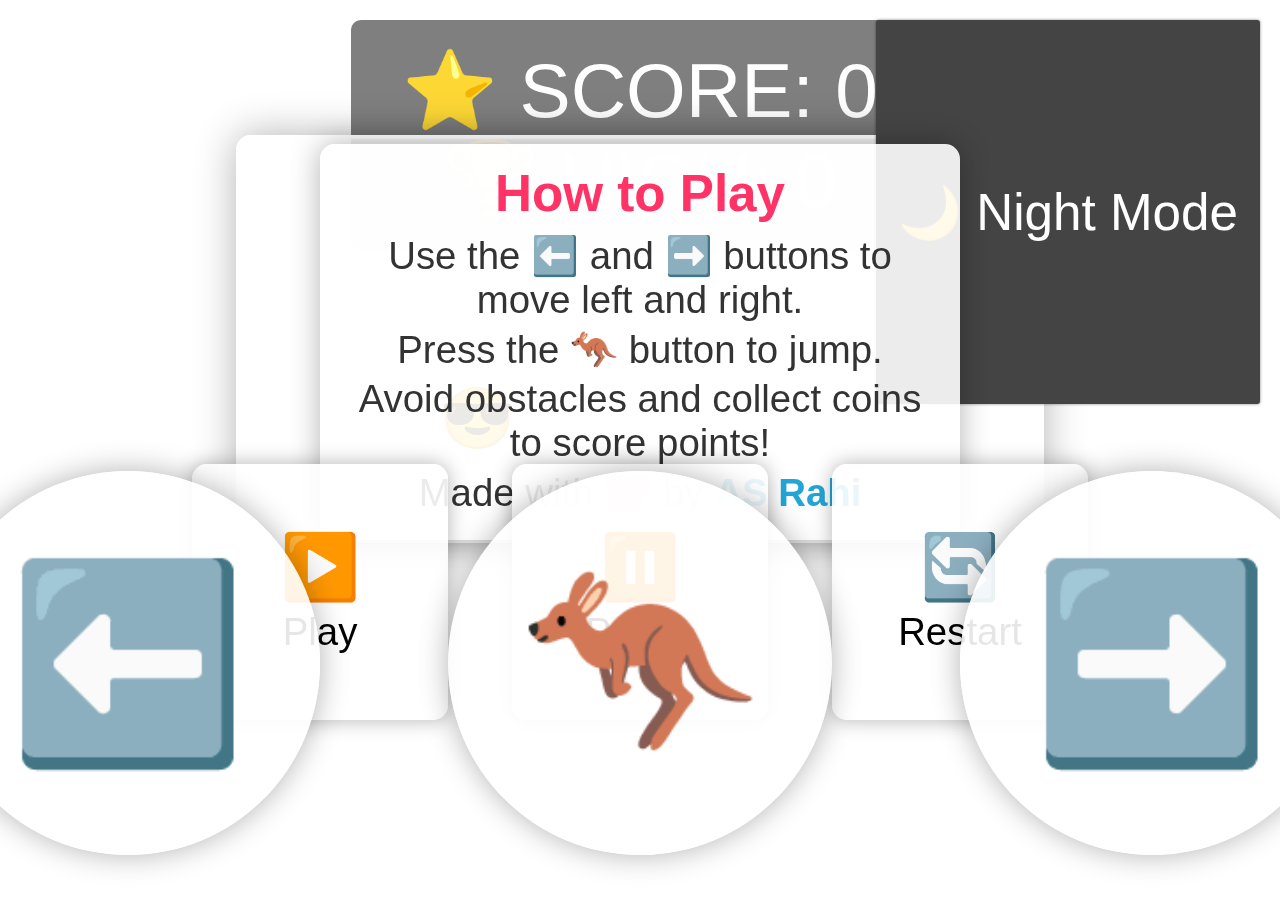
<file: index.html>
<!DOCTYPE html>
<html>
<head>
    <title>Color Chase Game</title>
    <style>
        /* Default (Day Mode) Theme */
        body {
            -webkit-user-select: none;
            -moz-user-select: none;
            -ms-user-select: none;
            user-select: none;
            margin: 0;
            overflow: hidden;
            font-family: Arial, sans-serif;
            touch-action: manipulation;
            background: linear-gradient(-45deg, #ee7752, #e73c7e, #23a6d5, #23d5ab);
            background-size: 400% 400%;
            animation: gradientFlow 15s ease infinite, pulseBackground 5s ease infinite;
            transition: background 0.5s ease-in-out;
        }

        @keyframes gradientFlow {
            0% { background-position: 0% 50%; }
            50% { background-position: 100% 50%; }
            100% { background-position: 0% 50%; }
        }

        @keyframes pulseBackground {
            0% { opacity: 1; }
            50% { opacity: 0.8; }
            100% { opacity: 1; }
        }

        /* Night Mode Theme */
        body.night-mode {
            background: #121212;
            animation: none;
        }

        canvas {
            background: rgba(255, 255, 255, 0.9);
            display: block;
            position: absolute;
            top: 15%;
            left: 50%;
            transform: translateX(-50%);
            border: 4px solid #fff;
            border-radius: 15px;
            box-shadow: 0 0 40px rgba(0,0,0,0.3);
        }

        /* Night Mode Canvas */
        body.night-mode canvas {
            background: rgba(30, 30, 30, 0.9);
            border: 4px solid #444;
        }

        #controls {
            position: fixed;
            bottom: 5vh;
            left: 50%;
            transform: translateX(-50%);
            display: flex;
            gap: 10vw;
            z-index: 100;
        }

        button {
            font-size: 15vw;
            cursor: pointer;
            border: none;
            width: 30vw;
            height: 30vw;
            border-radius: 50%;
            display: flex;
            align-items: center;
            justify-content: center;
            background: rgba(255,255,255,0.9);
            color: #000;
            box-shadow: 0 0 30px rgba(0,0,0,0.3);
            transition: all 0.1s;
        }

        button:active {
            transform: scale(0.85);
            background: rgba(255,255,255,0.7);
        }

        /* Night Mode Button */
        #toggleTheme {
            position: fixed;
            top: 20px;
            right: 20px;
            background: #444;
            color: white;
            font-size: 4vw;
            padding: 2px 4px;
            border-radius: 3px;
            cursor: pointer;
            box-shadow: 0 0 3px rgba(0, 0, 0, 0.5);
        }

        body.night-mode #toggleTheme {
            background: #ddd;
            color: black;
        }

        #scoreBoard {
            position: fixed;
            top: 20px;
            left: 50%;
            transform: translateX(-50%);
            color: white;
            font-size: 6vw;
            background: rgba(0,0,0,0.5);
            padding: 2vw 4vw;
            border-radius: 10px;
            text-align: center;
            backdrop-filter: blur(5px);
        }

        #gameOverMessage {
            position: fixed;
            top: 50%;
            left: 50%;
            transform: translate(-50%, -50%);
            background: rgba(0, 0, 0, 0.8);
            color: white;
            padding: 20px;
            border-radius: 15px;
            text-align: center;
            font-size: 4vw;
            display: none;
            z-index: 200;
        }

        #instructions {
            position: fixed;
            bottom: 40vh;
            left: 50%;
            transform: translateX(-50%);
            background: rgba(255, 255, 255, 0.9);
            padding: 20px;
            border-radius: 15px;
            text-align: center;
            font-size: 3vw;
            color: #333;
            box-shadow: 0 0 30px rgba(0,0,0,0.3);
            z-index: 100;
        }

        #instructions h2 {
            margin: 0 0 10px;
            font-size: 4vw;
            color: #ff3366;
        }

        #instructions p {
            margin: 5px 0;
        }

        #instructions a {
            color: #23a6d5;
            text-decoration: none;
            font-weight: bold;
        }

        #instructions a:hover {
            text-decoration: underline;
        }

        #gameControls {
            position: fixed;
            bottom: 20vh;
            left: 50%;
            transform: translateX(-50%);
            display: flex;
            gap: 5vw;
            z-index: 100;
        }

        #gameControls button {
            font-size: 5vw;
            width: 20vw;
            height: 20vw;
            border-radius: 15px;
            background: rgba(255, 255, 255, 0.9);
            color: #000;
            box-shadow: 0 0 20px rgba(0,0,0,0.3);
            display: flex;
            align-items: center;
            justify-content: center;
            flex-direction: column;
        }

        #gameControls button span {
            font-size: 3vw;
            margin-top: 5px;
        }
    </style>
</head>
<body>
    <div id="scoreBoard">
        <div>⭐ SCORE: <span id="score">0</span></div>
        <div>🏆 HIGH: <span id="highScore">0</span></div>
    </div>
    <canvas id="gameCanvas"></canvas>
    <div id="instructions">
        <h2>How to Play</h2>
        <p>Use the <strong>⬅️</strong> and <strong>➡️</strong> buttons to move left and right.</p>
        <p>Press the <strong>🦘</strong> button to jump.</p>
        <p>Avoid obstacles and collect coins to score points!</p>
        <p>Made with ❤️ by <a href="https://t.me/asrahi_07" target="_blank">AS Rahi</a></p>
    </div>
    <div id="gameControls">
        <button id="playButton">
            ▶️
            <span>Play</span>
        </button>
        <button id="pauseButton">
            ⏸️
            <span>Pause</span>
        </button>
        <button id="restartButton">
            🔄
            <span>Restart</span>
        </button>
    </div>
    <div id="controls">
        <button id="left">⬅️</button>
        <button id="jump">🦘</button>
        <button id="right">➡️</button>
    </div>

    <!-- Night Mode Toggle Button -->
    <button id="toggleTheme">🌙 Night Mode</button>

    <div id="gameOverMessage">
        <p id="performanceText"></p>
    </div>

    <script>
        // Game initialization
        const canvas = document.getElementById('gameCanvas');
        const ctx = canvas.getContext('2d');
        canvas.width = 800;
        canvas.height = 400;

        let gameState = {
            player: { x: 200, y: 300, dx: 0, dy: 0, jumpCount: 0 },
            obstacles: [],
            coins: [],
            score: 0,
            highScore: localStorage.getItem('highScore') || 0,
            isGameOver: false,
            isPaused: false
        };

        // Night Mode Toggle
        const themeButton = document.getElementById('toggleTheme');
        themeButton.addEventListener('click', () => {
            document.body.classList.toggle('night-mode');
            if (document.body.classList.contains('night-mode')) {
                themeButton.textContent = "☀️ Day Mode";
            } else {
                themeButton.textContent = "🌙 Night Mode";
            }
        });

        // Update high score display
        document.getElementById('highScore').textContent = gameState.highScore;

        // Touch handling
        let activeTouches = new Set();

        document.addEventListener('touchstart', e => {
            e.preventDefault();
            Array.from(e.touches).forEach(touch => {
                const button = document.elementFromPoint(touch.clientX, touch.clientY);
                if (button) handleButtonPress(button.id);
            });
        });

        document.addEventListener('touchend', e => {
            e.preventDefault();
            activeTouches.clear();
        });

        document.addEventListener('mousedown', e => {
            if (e.target.closest('button')) handleButtonPress(e.target.id);
        });

        function handleButtonPress(id) {
            activeTouches.add(id);
            if (id === 'jump' && gameState.player.jumpCount < 2) {
                gameState.player.dy = -12;
                gameState.player.jumpCount++;
            } else if (id === 'playButton') {
                gameState.isPaused = false;
            } else if (id === 'pauseButton') {
                gameState.isPaused = true;
            } else if (id === 'restartButton') {
                resetGame();
            }
        }

        // Game loop
        function update() {
            if (gameState.isGameOver || gameState.isPaused) return;

            // Horizontal movement
            gameState.player.dx = 0;
            if (activeTouches.has('left')) gameState.player.dx = -7;
            if (activeTouches.has('right')) gameState.player.dx = 7;

            // Update positions
            gameState.player.x = Math.max(0, Math.min(canvas.width - 50, gameState.player.x + gameState.player.dx));
            gameState.player.y += gameState.player.dy;

            // Gravity
            if (gameState.player.y + 50 < 350) {
                gameState.player.dy += 0.5;
            } else {
                gameState.player.y = 300;
                gameState.player.dy = 0;
                gameState.player.jumpCount = 0;
            }

            // Update objects
            gameState.obstacles.forEach(o => o.x -= 5);
            gameState.coins.forEach(c => c.x -= 5);

            // Collision detection
            gameState.obstacles.forEach(obstacle => {
                if (checkCollision(gameState.player, obstacle)) {
                    gameOver();
                }
            });

            gameState.coins.forEach((coin, index) => {
                if (checkCollision(gameState.player, coin)) {
                    gameState.score += 3;
                    gameState.coins.splice(index, 1);
                    document.getElementById('score').textContent = gameState.score;
                }
            });
        }

        function draw() {
            ctx.clearRect(0, 0, canvas.width, canvas.height);
            
            // Draw player
            ctx.font = "60px Arial";
            ctx.fillStyle = "#ff3366";
            ctx.fillText('😎', gameState.player.x, gameState.player.y);

            // Draw objects
            ctx.font = "40px Arial";
            gameState.obstacles.forEach(o => {
                ctx.fillStyle = o.color;
                ctx.fillText(o.emoji, o.x, o.y);
            });

            gameState.coins.forEach(c => {
                ctx.fillStyle = "#ffd700";
                ctx.fillText('💰', c.x, c.y);
            });
        }

        function checkCollision(a, b) {
            return a.x < b.x + b.width &&
                   a.x + 50 > b.x &&
                   a.y < b.y + b.height &&
                   a.y + 50 > b.y;
        }

        function gameOver() {
            gameState.isGameOver = true;

            // Update high score
            if (gameState.score > gameState.highScore) {
                gameState.highScore = gameState.score;
                localStorage.setItem('highScore', gameState.highScore);
                document.getElementById('highScore').textContent = gameState.highScore;
            }

            // Show funny performance message
            const performanceText = document.getElementById('performanceText');
            const difference = gameState.highScore - gameState.score;
            let message;

            if (gameState.score === gameState.highScore) {
                message = "🎉 Wow! You're a LEGEND! 🎉<br>You just set a new high score!";
            } else if (difference <= 50) {
                message = "😲 So close! You were just " + difference + " points away from the high score!";
            } else if (difference <= 100) {
                message = "🤔 Not bad! But you're still " + difference + " points behind the high score.";
            } else {
                message = "😅 Oops! You're " + difference + " points away from the high score. Better luck next time!";
            }

            performanceText.innerHTML = `Game Over!<br>Your Score: ${gameState.score}<br>${message}`;
            document.getElementById('gameOverMessage').style.display = 'block';

            // Restart the game after 5 seconds
            setTimeout(() => {
                resetGame();
            }, 5000);
        }

        function resetGame() {
            gameState = {
                player: { x: 200, y: 300, dx: 0, dy: 0, jumpCount: 0 },
                obstacles: [],
                coins: [],
                score: 0,
                highScore: localStorage.getItem('highScore') || 0,
                isGameOver: false,
                isPaused: false
            };
            document.getElementById('score').textContent = 0;
            document.getElementById('gameOverMessage').style.display = 'none';
        }

        // Object creation
        setInterval(() => {
            if (!gameState.isGameOver && !gameState.isPaused) {
                gameState.obstacles.push({
                    x: canvas.width,
                    y: 320,
                    width: 50,
                    height: 50,
                    emoji: ["🚧","🚗","👾"][Math.floor(Math.random()*3)],
                    color: ["#ff5555","#55ff55","#8888ff"][Math.floor(Math.random()*3)]
                });
            }
        }, 2000);

        setInterval(() => {
            if (!gameState.isGameOver && !gameState.isPaused) {
                gameState.coins.push({
                    x: canvas.width,
                    y: Math.random() * (canvas.height - 150) + 50,
                    width: 30,
                    height: 30
                });
            }
        }, 1500);

        // Start game
        function gameLoop() {
            update();
            draw();
            requestAnimationFrame(gameLoop);
        }
        gameLoop();
    </script>
</body>
</html>
</file>
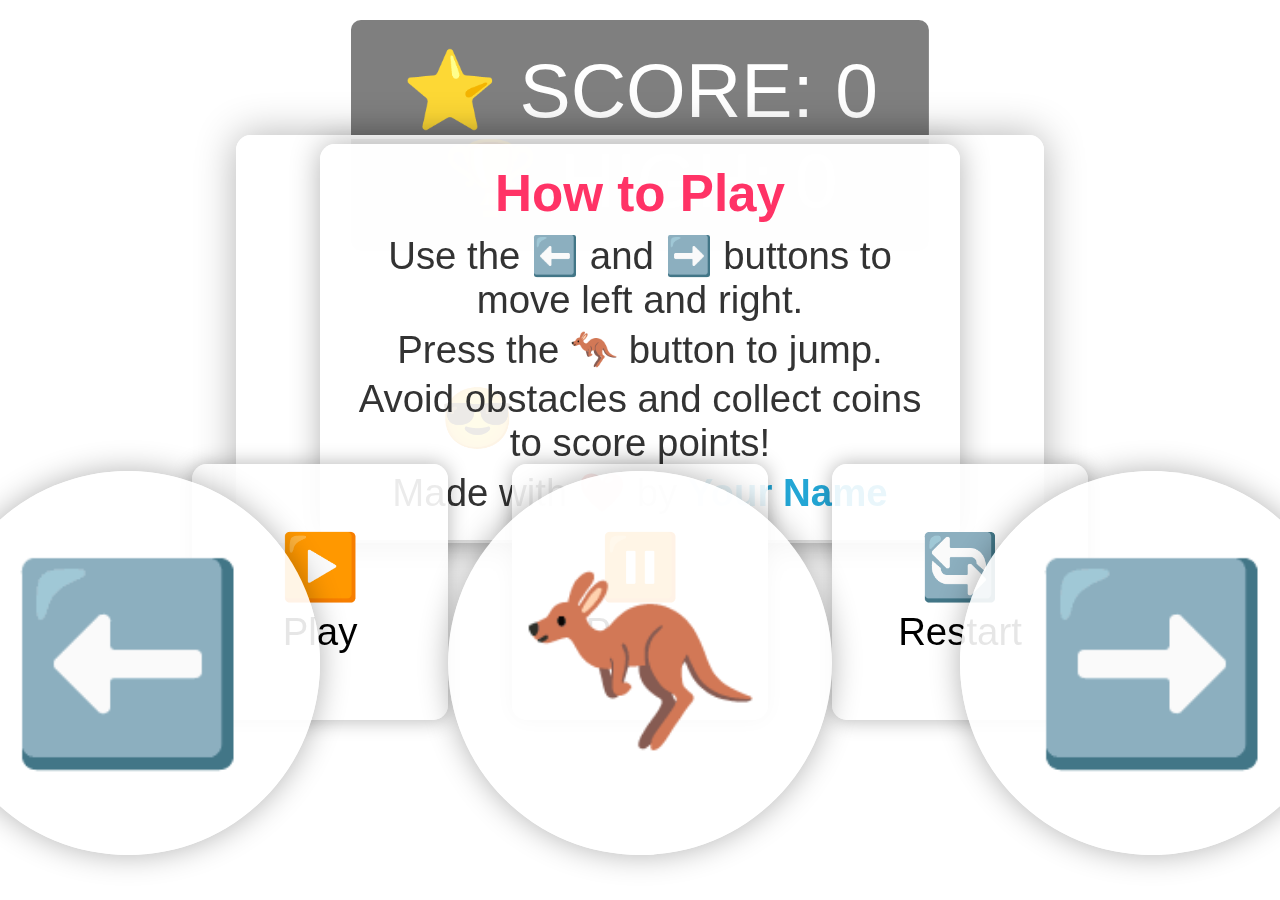
<file: Game(V1.1F).html>
<!DOCTYPE html>
<html>
<head>
    <title>Color Chase Game</title>
    <style>
        /* Prevent text selection on tap */
        body {
            -webkit-user-select: none;
            -moz-user-select: none;
            -ms-user-select: none;
            user-select: none;
            margin: 0;
            overflow: hidden;
            font-family: Arial, sans-serif;
            touch-action: manipulation;
            background: linear-gradient(-45deg, #ee7752, #e73c7e, #23a6d5, #23d5ab);
            background-size: 400% 400%;
            animation: gradientFlow 15s ease infinite, pulseBackground 5s ease infinite;
        }

        @keyframes gradientFlow {
            0% { background-position: 0% 50%; }
            50% { background-position: 100% 50%; }
            100% { background-position: 0% 50%; }
        }

        @keyframes pulseBackground {
            0% { opacity: 1; }
            50% { opacity: 0.8; }
            100% { opacity: 1; }
        }

        canvas {
            background: rgba(255, 255, 255, 0.9);
            display: block;
            position: absolute;
            top: 15%;
            left: 50%;
            transform: translateX(-50%);
            border: 4px solid #fff;
            border-radius: 15px;
            box-shadow: 0 0 40px rgba(0,0,0,0.3);
        }

        #controls {
            position: fixed;
            bottom: 5vh;
            left: 50%;
            transform: translateX(-50%);
            display: flex;
            gap: 10vw;
            z-index: 100;
        }

        button {
            font-size: 15vw;
            cursor: pointer;
            border: none;
            width: 30vw;
            height: 30vw;
            border-radius: 50%;
            display: flex;
            align-items: center;
            justify-content: center;
            background: rgba(255,255,255,0.9);
            color: #000;
            box-shadow: 0 0 30px rgba(0,0,0,0.3);
            transition: all 0.1s;
        }

        button:active {
            transform: scale(0.85);
            background: rgba(255,255,255,0.7);
        }

        #scoreBoard {
            position: fixed;
            top: 20px;
            left: 50%;
            transform: translateX(-50%);
            color: white;
            font-size: 6vw;
            background: rgba(0,0,0,0.5);
            padding: 2vw 4vw;
            border-radius: 10px;
            text-align: center;
            backdrop-filter: blur(5px);
        }

        #gameOverMessage {
            position: fixed;
            top: 50%;
            left: 50%;
            transform: translate(-50%, -50%);
            background: rgba(0, 0, 0, 0.8);
            color: white;
            padding: 20px;
            border-radius: 15px;
            text-align: center;
            font-size: 4vw;
            display: none;
            z-index: 200;
        }

        #instructions {
            position: fixed;
            bottom: 40vh;
            left: 50%;
            transform: translateX(-50%);
            background: rgba(255, 255, 255, 0.9);
            padding: 20px;
            border-radius: 15px;
            text-align: center;
            font-size: 3vw;
            color: #333;
            box-shadow: 0 0 30px rgba(0,0,0,0.3);
            z-index: 100;
        }

        #instructions h2 {
            margin: 0 0 10px;
            font-size: 4vw;
            color: #ff3366;
        }

        #instructions p {
            margin: 5px 0;
        }

        #instructions a {
            color: #23a6d5;
            text-decoration: none;
            font-weight: bold;
        }

        #instructions a:hover {
            text-decoration: underline;
        }

        #gameControls {
            position: fixed;
            bottom: 20vh;
            left: 50%;
            transform: translateX(-50%);
            display: flex;
            gap: 5vw;
            z-index: 100;
        }

        #gameControls button {
            font-size: 5vw;
            width: 20vw;
            height: 20vw;
            border-radius: 15px;
            background: rgba(255, 255, 255, 0.9);
            color: #000;
            box-shadow: 0 0 20px rgba(0,0,0,0.3);
            display: flex;
            align-items: center;
            justify-content: center;
            flex-direction: column;
        }

        #gameControls button span {
            font-size: 3vw;
            margin-top: 5px;
        }
    </style>
</head>
<body>
    <div id="scoreBoard">
        <div>⭐ SCORE: <span id="score">0</span></div>
        <div>🏆 HIGH: <span id="highScore">0</span></div>
    </div>
    <canvas id="gameCanvas"></canvas>
    <div id="instructions">
        <h2>How to Play</h2>
        <p>Use the <strong>⬅️</strong> and <strong>➡️</strong> buttons to move left and right.</p>
        <p>Press the <strong>🦘</strong> button to jump.</p>
        <p>Avoid obstacles and collect coins to score points!</p>
        <p>Made with ❤️ by <a href="https://example.com" target="_blank">Your Name</a></p>
    </div>
    <div id="gameControls">
        <button id="playButton">
            ▶️
            <span>Play</span>
        </button>
        <button id="pauseButton">
            ⏸️
            <span>Pause</span>
        </button>
        <button id="restartButton">
            🔄
            <span>Restart</span>
        </button>
    </div>
    <div id="controls">
        <button id="left">⬅️</button>
        <button id="jump">🦘</button>
        <button id="right">➡️</button>
    </div>

    <div id="gameOverMessage">
        <p id="performanceText"></p>
    </div>

    <script>
        // Game initialization
        const canvas = document.getElementById('gameCanvas');
        const ctx = canvas.getContext('2d');
        canvas.width = 800;
        canvas.height = 400;

        let gameState = {
            player: { x: 200, y: 300, dx: 0, dy: 0, jumpCount: 0 },
            obstacles: [],
            coins: [],
            score: 0,
            highScore: localStorage.getItem('highScore') || 0,
            isGameOver: false,
            isPaused: false
        };

        // Update high score display
        document.getElementById('highScore').textContent = gameState.highScore;

        // Touch handling
        let activeTouches = new Set();

        document.addEventListener('touchstart', e => {
            e.preventDefault();
            Array.from(e.touches).forEach(touch => {
                const button = document.elementFromPoint(touch.clientX, touch.clientY);
                if (button) handleButtonPress(button.id);
            });
        });

        document.addEventListener('touchend', e => {
            e.preventDefault();
            activeTouches.clear();
        });

        document.addEventListener('mousedown', e => {
            if (e.target.closest('button')) handleButtonPress(e.target.id);
        });

        function handleButtonPress(id) {
            activeTouches.add(id);
            if (id === 'jump' && gameState.player.jumpCount < 2) {
                gameState.player.dy = -12;
                gameState.player.jumpCount++;
            } else if (id === 'playButton') {
                gameState.isPaused = false;
            } else if (id === 'pauseButton') {
                gameState.isPaused = true;
            } else if (id === 'restartButton') {
                resetGame();
            }
        }

        // Game loop
        function update() {
            if (gameState.isGameOver || gameState.isPaused) return;

            // Horizontal movement
            gameState.player.dx = 0;
            if (activeTouches.has('left')) gameState.player.dx = -7;
            if (activeTouches.has('right')) gameState.player.dx = 7;

            // Update positions
            gameState.player.x = Math.max(0, Math.min(canvas.width - 50, gameState.player.x + gameState.player.dx));
            gameState.player.y += gameState.player.dy;

            // Gravity
            if (gameState.player.y + 50 < 350) {
                gameState.player.dy += 0.5;
            } else {
                gameState.player.y = 300;
                gameState.player.dy = 0;
                gameState.player.jumpCount = 0;
            }

            // Update objects
            gameState.obstacles.forEach(o => o.x -= 5);
            gameState.coins.forEach(c => c.x -= 5);

            // Collision detection
            gameState.obstacles.forEach(obstacle => {
                if (checkCollision(gameState.player, obstacle)) {
                    gameOver();
                }
            });

            gameState.coins.forEach((coin, index) => {
                if (checkCollision(gameState.player, coin)) {
                    gameState.score += 10;
                    gameState.coins.splice(index, 1);
                    document.getElementById('score').textContent = gameState.score;
                }
            });
        }

        function draw() {
            ctx.clearRect(0, 0, canvas.width, canvas.height);
            
            // Draw player
            ctx.font = "60px Arial";
            ctx.fillStyle = "#ff3366";
            ctx.fillText('😎', gameState.player.x, gameState.player.y);

            // Draw objects
            ctx.font = "40px Arial";
            gameState.obstacles.forEach(o => {
                ctx.fillStyle = o.color;
                ctx.fillText(o.emoji, o.x, o.y);
            });

            gameState.coins.forEach(c => {
                ctx.fillStyle = "#ffd700";
                ctx.fillText('💰', c.x, c.y);
            });
        }

        function checkCollision(a, b) {
            return a.x < b.x + b.width &&
                   a.x + 50 > b.x &&
                   a.y < b.y + b.height &&
                   a.y + 50 > b.y;
        }

        function gameOver() {
            gameState.isGameOver = true;

            // Update high score
            if (gameState.score > gameState.highScore) {
                gameState.highScore = gameState.score;
                localStorage.setItem('highScore', gameState.highScore);
                document.getElementById('highScore').textContent = gameState.highScore;
            }

            // Show funny performance message
            const performanceText = document.getElementById('performanceText');
            const difference = gameState.highScore - gameState.score;
            let message;

            if (gameState.score === gameState.highScore) {
                message = "🎉 Wow! You're a LEGEND! 🎉<br>You just set a new high score!";
            } else if (difference <= 50) {
                message = "😲 So close! You were just " + difference + " points away from the high score!";
            } else if (difference <= 100) {
                message = "🤔 Not bad! But you're still " + difference + " points behind the high score.";
            } else {
                message = "😅 Oops! You're " + difference + " points away from the high score. Better luck next time!";
            }

            performanceText.innerHTML = `Game Over!<br>Your Score: ${gameState.score}<br>${message}`;
            document.getElementById('gameOverMessage').style.display = 'block';

            // Restart the game after 5 seconds
            setTimeout(() => {
                resetGame();
            }, 5000);
        }

        function resetGame() {
            gameState = {
                player: { x: 200, y: 300, dx: 0, dy: 0, jumpCount: 0 },
                obstacles: [],
                coins: [],
                score: 0,
                highScore: localStorage.getItem('highScore') || 0,
                isGameOver: false,
                isPaused: false
            };
            document.getElementById('score').textContent = 0;
            document.getElementById('gameOverMessage').style.display = 'none';
        }

        // Object creation
        setInterval(() => {
            if (!gameState.isGameOver && !gameState.isPaused) {
                gameState.obstacles.push({
                    x: canvas.width,
                    y: 320,
                    width: 50,
                    height: 50,
                    emoji: ["🚧","🚗","👾"][Math.floor(Math.random()*3)],
                    color: ["#ff5555","#55ff55","#8888ff"][Math.floor(Math.random()*3)]
                });
            }
        }, 2000);

        setInterval(() => {
            if (!gameState.isGameOver && !gameState.isPaused) {
                gameState.coins.push({
                    x: canvas.width,
                    y: Math.random() * (canvas.height - 150) + 50,
                    width: 30,
                    height: 30
                });
            }
        }, 1500);

        // Start game
        function gameLoop() {
            update();
            draw();
            requestAnimationFrame(gameLoop);
        }
        gameLoop();
    </script>
</body>
</html>
</file>
